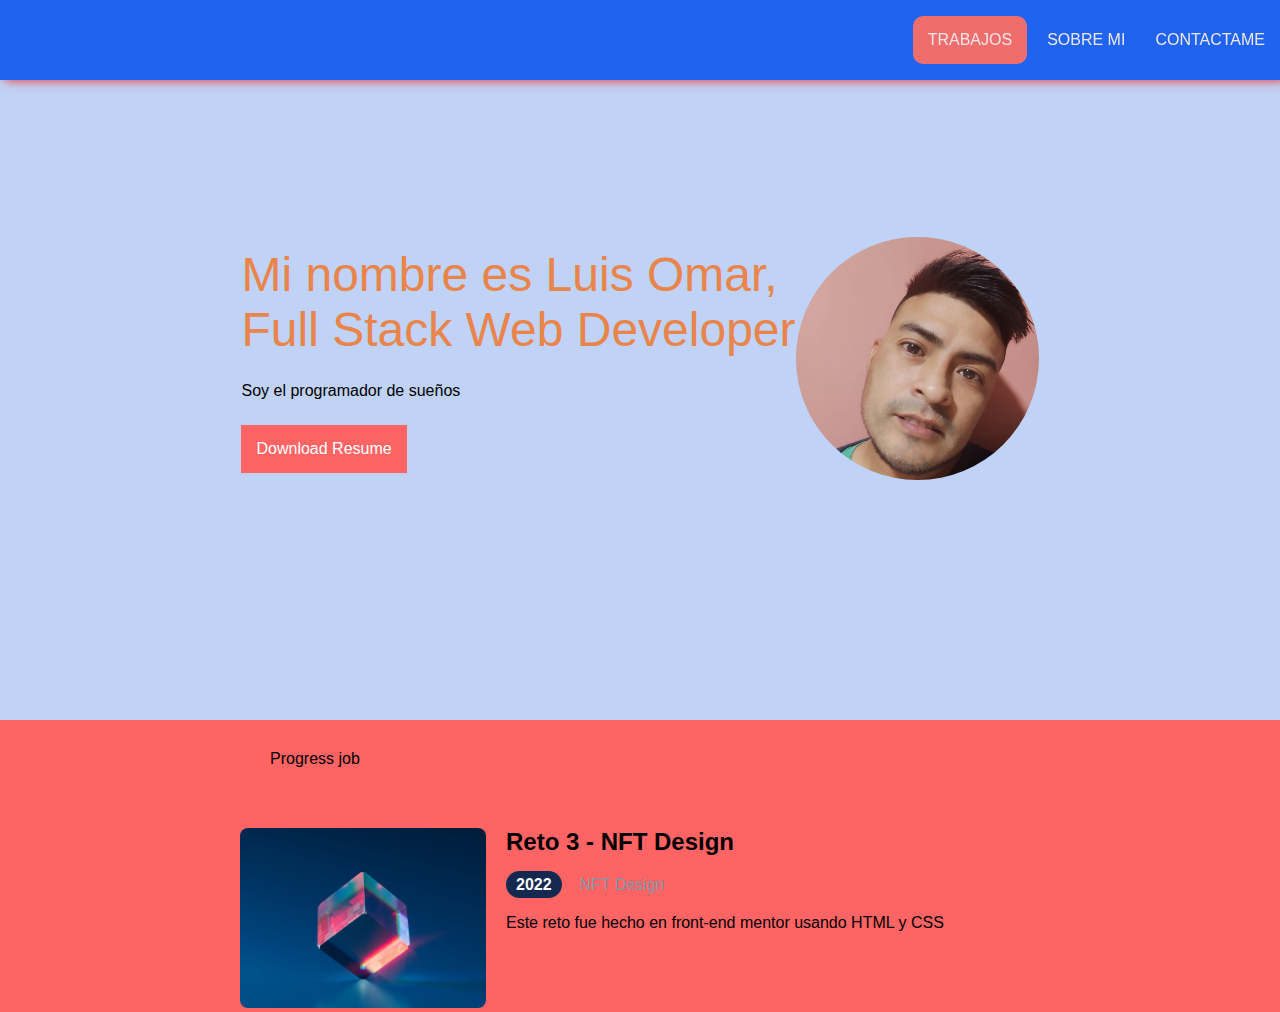
<file: index.html>
<!DOCTYPE html>
<html lang="en">
<head>
    <meta charset="UTF-8">
    <meta http-equiv="X-UA-Compatible" content="IE=edge">
    <meta name="viewport" content="width=device-width, initial-scale=1.0">
    <link rel="shortcut icon" href="./images.png" />
    <link rel="stylesheet" href="main.css">
    <title>Document</title>
</head>
<body>
    <header class="header">
        <nav class="nav">
            <ul>
                <li class="active">
                    <a href="#trabajos">Trabajos</a>
                </li>
                <li>
                    <a href="#sobremi">Sobre mi</a>
                </li>
                <li>
                    <a href="#contactar">Contactame</a>
                </li>
            </ul>
        </nav>
    </header>


    <section class="banner">
        <div>
            <h1 class="title">Mi nombre es Luis Omar,</h1>
            <h1 class="title">Full Stack Web Developer</h1>
            <p class="resume">
                Soy el programador de sueños
            </p>
            <button class="btn-primary">Download Resume</button>
        </div>
        <div>
            <img class="img-profile" src="/271815275_10224293905927868_6254224669917995234_n.jpg" alt="" />
        </div>
    </section>
    <section class="works">
        <div class="section-works">
            <h4 class="text-works">Progress job</h4>
            <div class="card">
                <div>
                    <a class="link-portafolio" href="https://lu1s0mar.github.io/reto/">
                        <img src="./image-equilibrium.jpg" alt="" />
                    </a>
                </div>
                <div class="container-detail">
                    <a class="link-portafolio" href="https://lu1s0mar.github.io/reto/" target="_blank">
                        <h2>Reto 3 - NFT Design</h2>
                    </a>

                    <p>
                        <span class="label-dark">2022</span>
                        <span class="text-light">&nbsp;&nbsp;&nbsp;NFT Design</span>
                    </p>
                    <p class="resume">
                        Este reto fue hecho en front-end mentor usando HTML y CSS
                    </p>
                </div>
            </div>

        </div>
    </section>
</body>
</html>
</file>
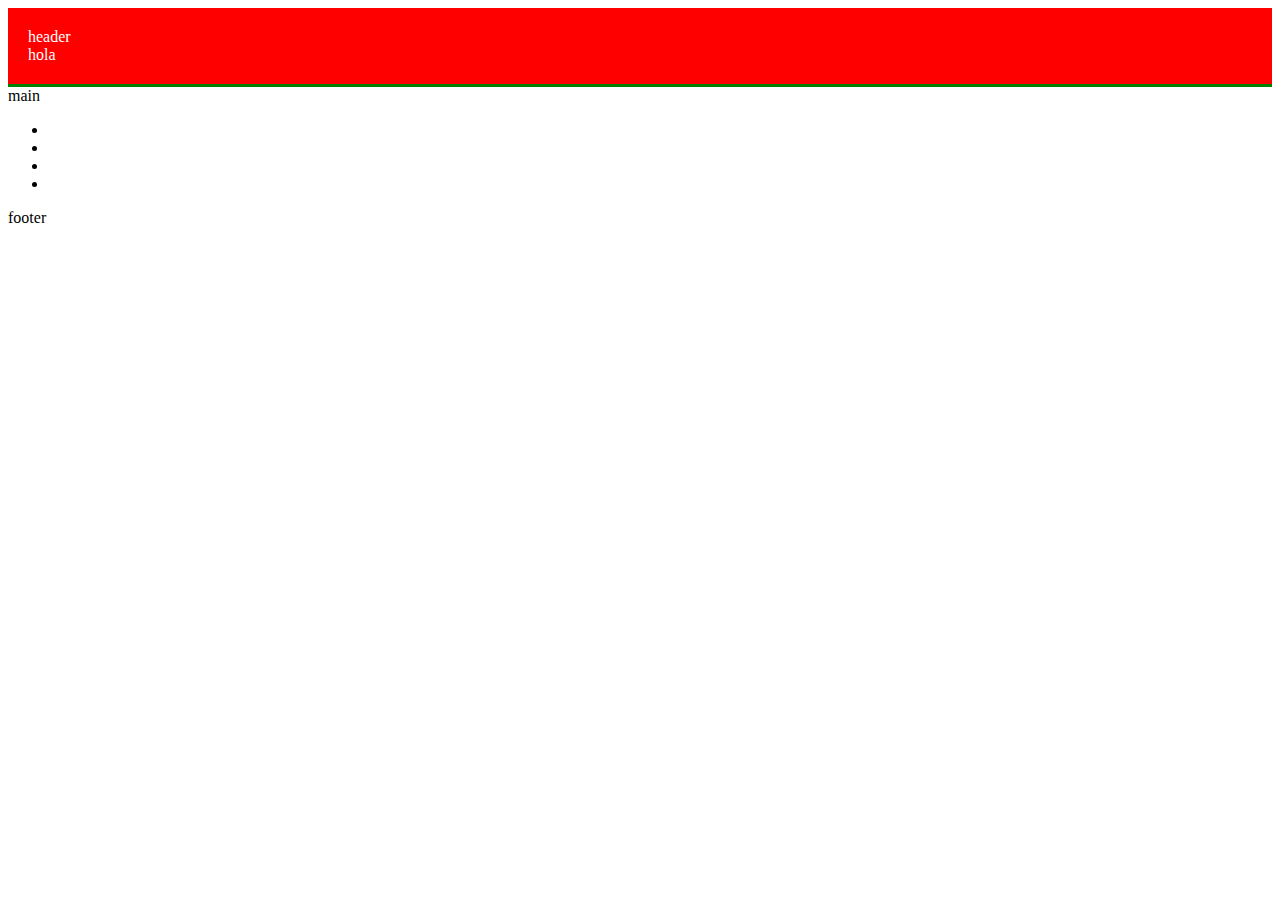
<file: v semana 3/index.html>
<!DOCTYPE html>
<html lang="en">
<head>
    <meta charset="UTF-8">
    <meta http-equiv="X-UA-Compatible" content="IE=edge">
    <meta name="viewport" content="width=device-width, initial-scale=1.0">
    <link rel="stylesheet" href="./index.css">
    <title>Document</title>
</head>
<body>
    <header>
        header
        <div>
            hola
        </div>
    </header>
    <main>
        main
        <!--ul>li>*4 despliega una lista 4 veces-->
        <ul>
            <li></li>
            <li></li>
            <li></li>
            <li></li>
        </ul>
    </main>
    <footer>
        footer
    </footer>
</body>
</html>
</file>
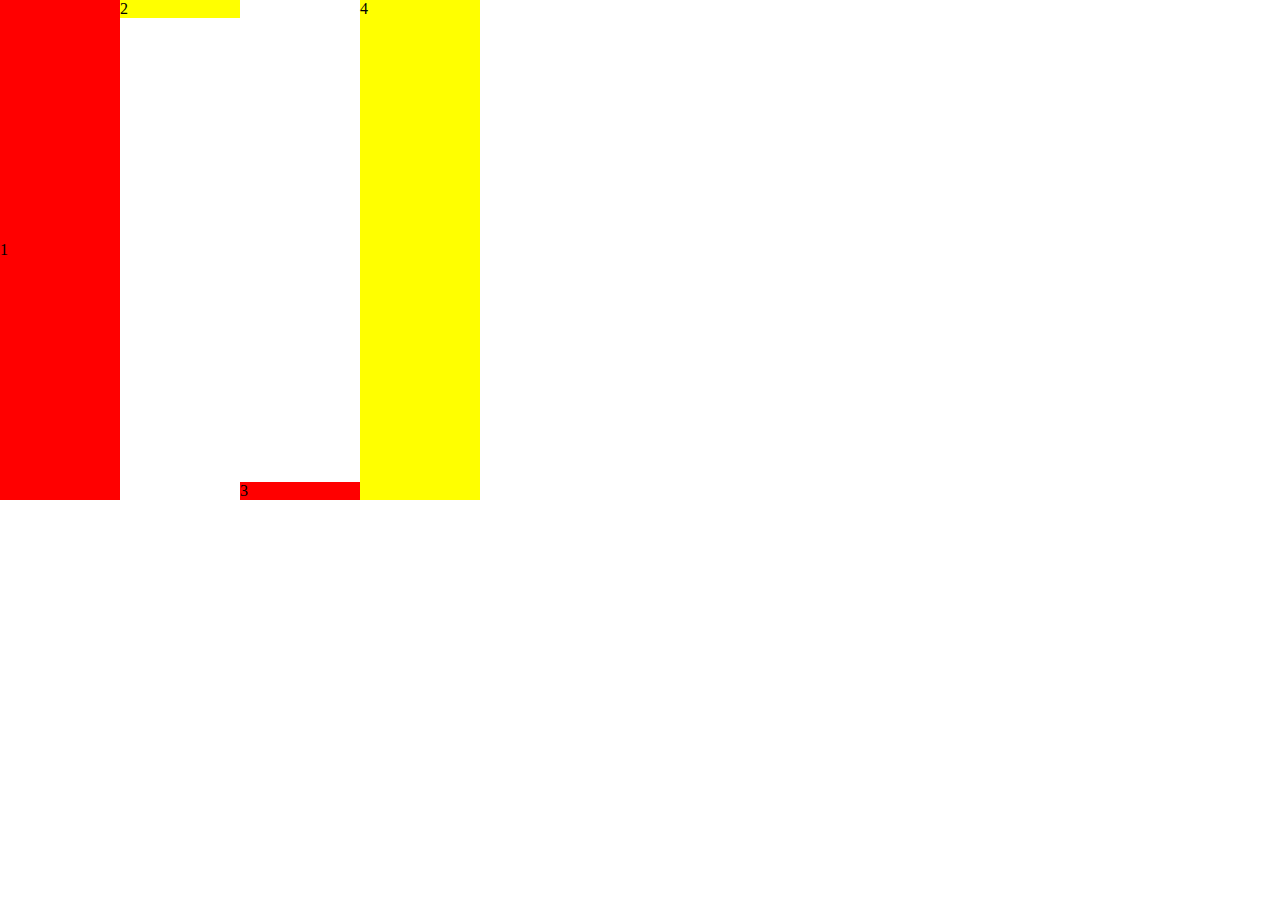
<file: v semana 3/alitalse.html>
<!DOCTYPE html>
<html lang="en">
<head>
    <meta charset="UTF-8">
    <meta http-equiv="X-UA-Compatible" content="IE=edge">
    <meta name="viewport" content="width=device-width, initial-scale=1.0">
    <link rel="stylesheet" href="./alitalse.css">
    <title>Document</title>
</head>
<body>
    <div class="box">
        <div class="one">1</div>
        <div class="two">2</div>
        <div class="three">3</div>
        <div class="four">4</div>
    </div>
</body>
</html>
</file>
<file: v semana 3/flexbox.html>
<!DOCTYPE html>
<html lang="en">
<head>
    <meta charset="UTF-8">
    <meta http-equiv="X-UA-Compatible" content="IE=edge">
    <meta name="viewport" content="width=device-width, initial-scale=1.0">
    <link rel="stylesheet" href="./flexbox.css">
    <title>Document</title>
</head>
<body>
    <ul>
        <li>1</li>
        <li>2</li>
        <li>3</li>
        <li>4</li>
        <li>5</li>
        <li>6</li>
    </ul>

</body>
</html>
</file>
<file: v semana 3/flexwrap.html>
<!DOCTYPE html>
<html lang="en">
<head>
    <meta charset="UTF-8">
    <meta http-equiv="X-UA-Compatible" content="IE=edge">
    <meta name="viewport" content="width=device-width, initial-scale=1.0">
   <link rel="stylesheet" href="./flexwrap.css">
    <title>Document</title>
</head>
<body>
    <div class="box">
<div>1</div>
<div>2</div>
<div>3</div>
<div>4</div>
    </div>



</body>
</html>
</file>
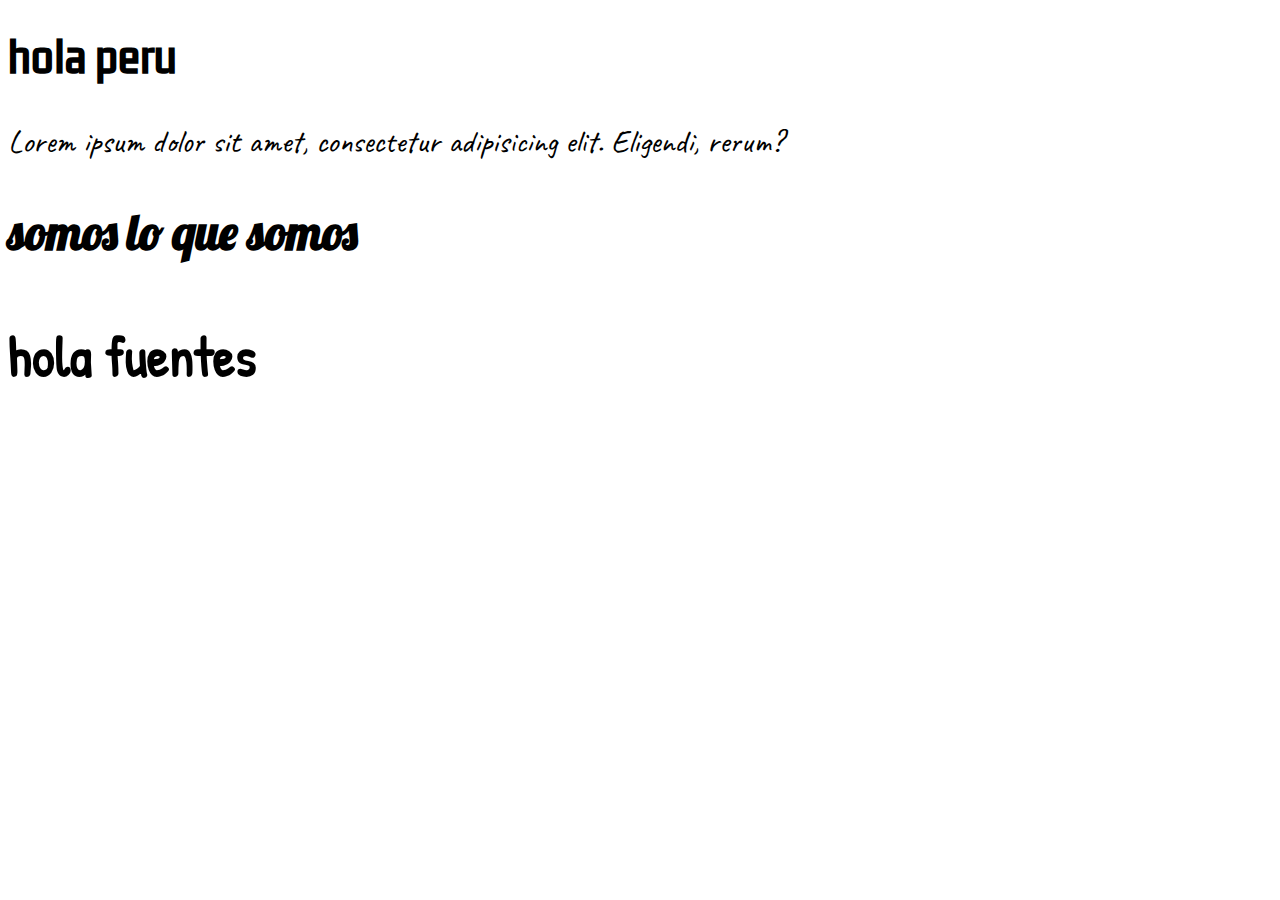
<file: v semana 3/fonts.html>
<!DOCTYPE html>
<html lang="en">
<head>
    <meta charset="UTF-8">
    <meta http-equiv="X-UA-Compatible" content="IE=edge">
    <meta name="viewport" content="width=device-width, initial-scale=1.0">
    <title>Document</title>
<link rel="stylesheet" href="./font/font1/stylesheet.css">
<link rel="stylesheet" href="./font/font2/stylesheet.css">
<link rel="stylesheet" href="./font/font3/stylesheet.css">
<link rel="stylesheet" href="./font/font4/stylesheet.css">
<link rel="stylesheet" href="./fonts.css">
</head>
<body>
    <h1>hola peru</h1>
    <p>Lorem ipsum dolor sit amet, consectetur adipisicing elit. Eligendi, rerum?</p>
    <h2>somos lo que somos</h2>
    <h3>hola fuentes</h3>
</body>
</html>
</file>
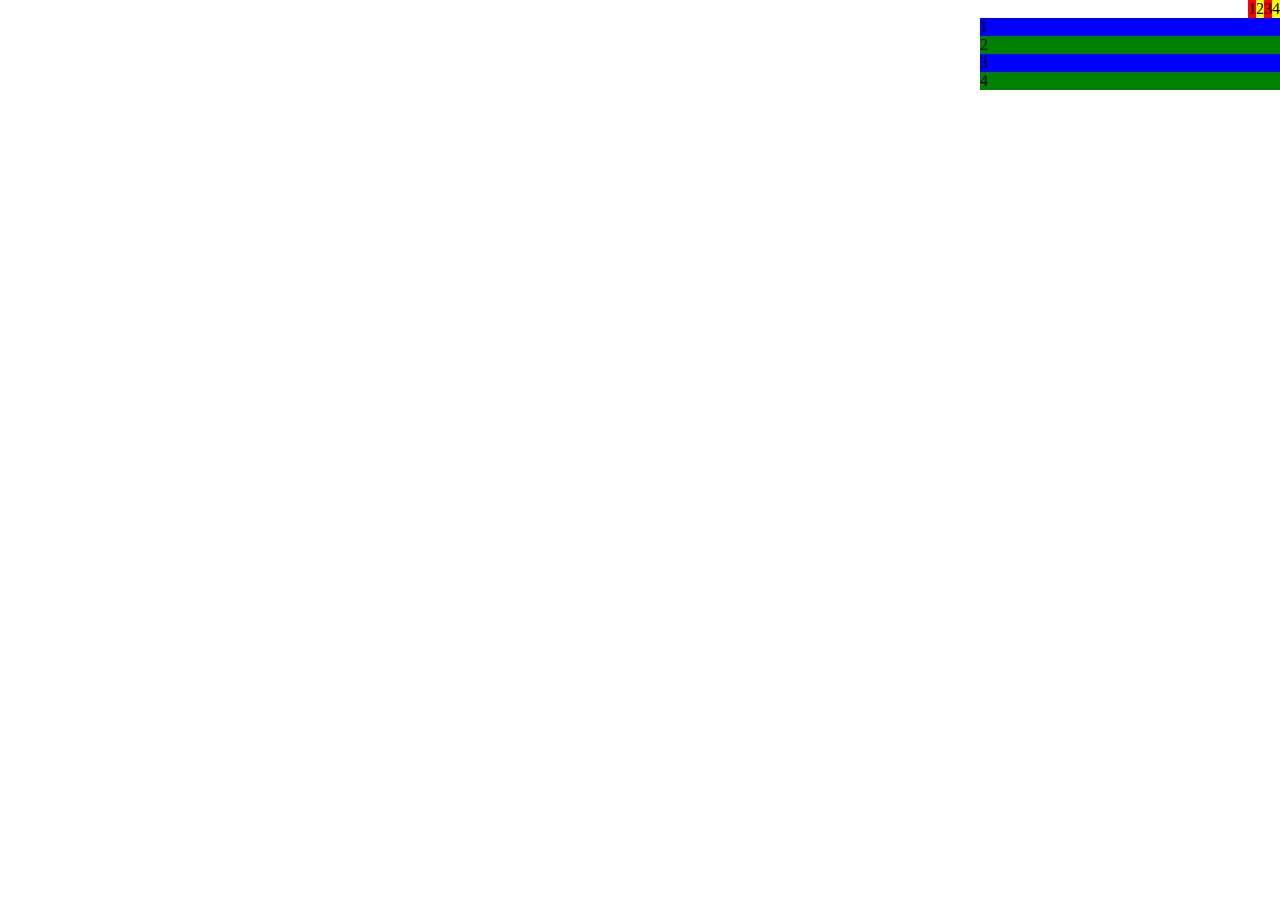
<file: v semana 3/jscn-alcn.html>
<!DOCTYPE html>
<html lang="en">
<head>
    <meta charset="UTF-8">
    <meta http-equiv="X-UA-Compatible" content="IE=edge">
    <meta name="viewport" content="width=device-width, initial-scale=1.0">
    <link rel="stylesheet" href="./jscn-alcn.css">
    <title>Document</title>
</head>
<body>
    <div class="box">
        <div>1</div>
        <div>2</div>
        <div>3</div>
        <div>4</div>
            </div>
            <div class="box2">
                <div>1</div>
                <div>2</div>
                <div>3</div>
                <div>4</div>
                    </div>
</body>
</html>
</file>
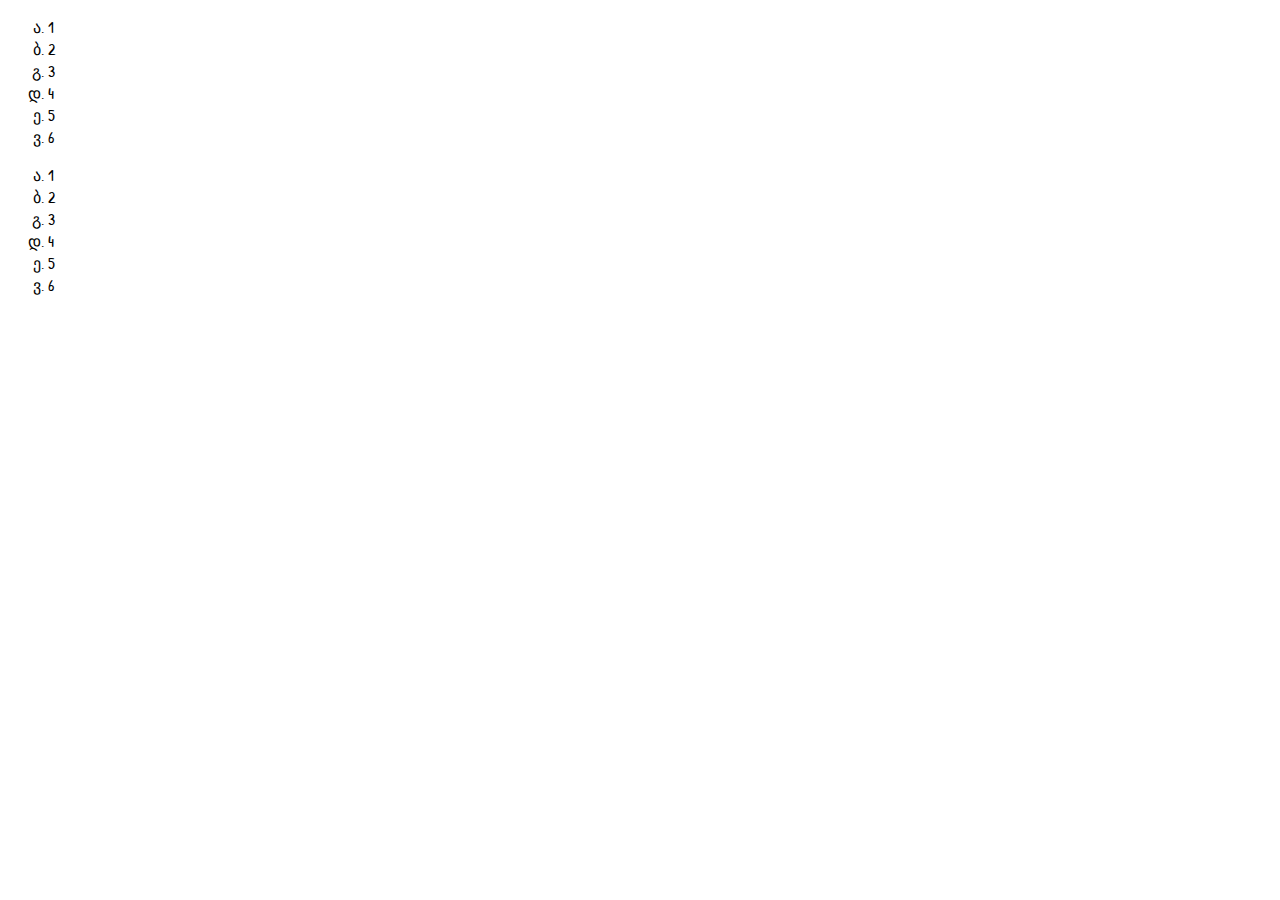
<file: v semana 3/listas.html>
<!DOCTYPE html>
<html lang="en">
<head>
    <meta charset="UTF-8">
    <meta http-equiv="X-UA-Compatible" content="IE=edge">
    <meta name="viewport" content="width=device-width, initial-scale=1.0">
    <link rel="stylesheet" href="./font/font4/stylesheet.css">
    <link rel="stylesheet" href="./listas.css">
    <title>Document</title>
</head>
<body>
    <!--usar para crear listas ul>li*6{$}-->
    <!--lista desordenada-->
    <ul>
        <li>1</li>
        <li>2</li>
        <li>3</li>
        <li>4</li>
        <li>5</li>
        <li>6</li>
    </ul>
    <!--lista ordenada-->
    <ol>
        <li>1</li>
        <li>2</li>
        <li>3</li>
        <li>4</li>
        <li>5</li>
        <li>6</li>
    </ol>
</ol>
</body>
</html>
</file>
<file: v semana 3/mediaQuery.html>
<!DOCTYPE html>
<html lang="en">
<head>
    <meta charset="UTF-8">
    <meta http-equiv="X-UA-Compatible" content="IE=edge">
    <meta name="viewport" content="width=device-width, initial-scale=1.0">
   <link rel="stylesheet" href="./mediaQuery.css">
    <title>Media Queries</title>
</head>
<body>
    <header>
        header
    </header>
</body>
</html>
</file>
<file: v semana 3/mqoplog.html>
<!DOCTYPE html>
<html lang="en">
<head>
    <meta charset="UTF-8">
    <meta http-equiv="X-UA-Compatible" content="IE=edge">
    <meta name="viewport" content="width=device-width, initial-scale=1.0">
    <link rel="stylesheet" href="./mqoplog.css">
    <title>operadores logicos</title>
</head>
<body>
    <header>
        header
    </header>
</body>
</html>
</file>
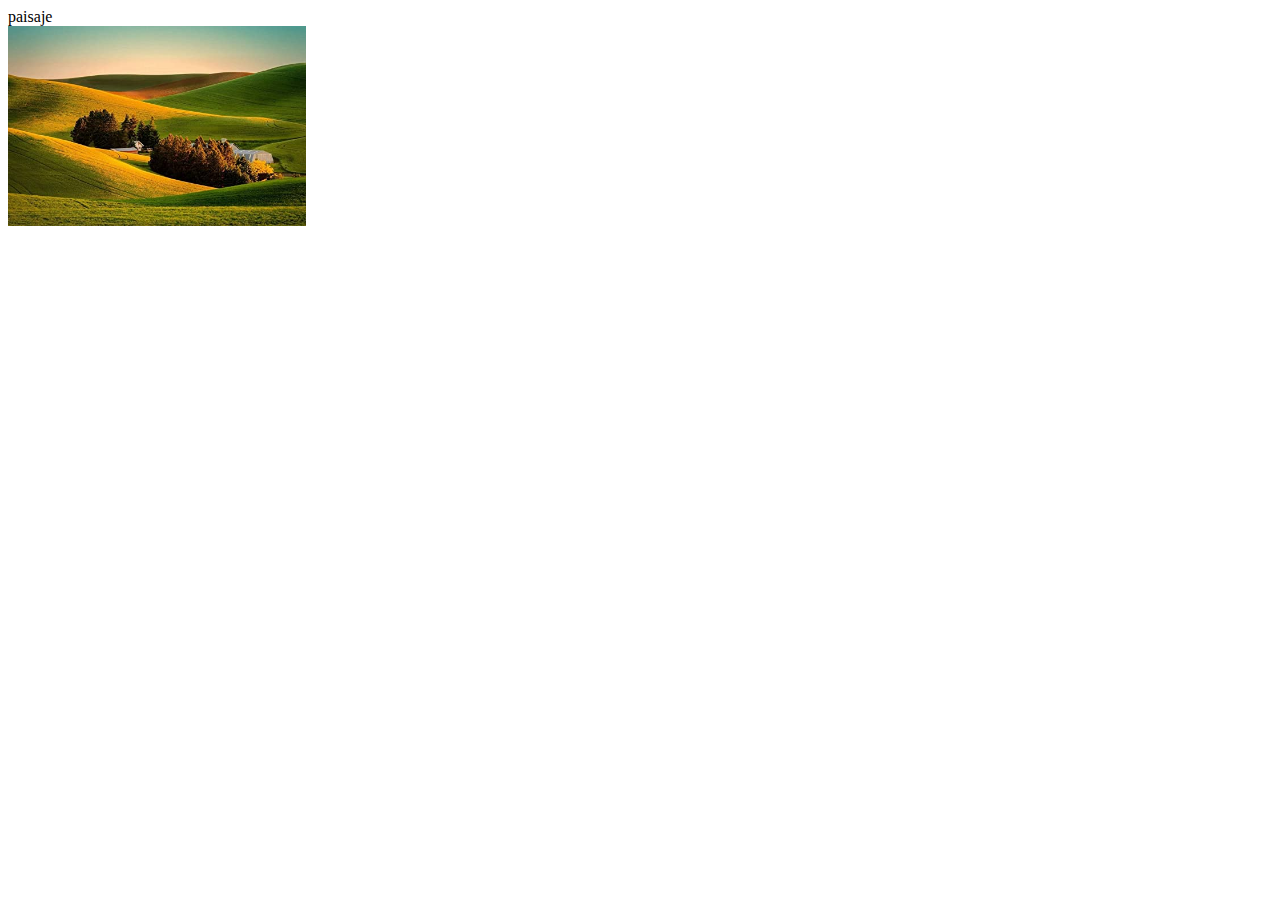
<file: v semana 3/mqutimg.html>
<!DOCTYPE html>
<html lang="en">
<head>
    <meta charset="UTF-8">
    <meta http-equiv="X-UA-Compatible" content="IE=edge">
    <meta name="viewport" content="width=device-width, initial-scale=1.0">
    <link rel="stylesheet" href="./mqutimg.css">
    <title>MQ utilidades en imagenes</title>
</head>
<body>
    <header>paisaje</header>
    <main>
        <img src="./71MoBTuCHeL._AC_SX522_.jpg" alt="paisaje">
    </main>
</body>
</html>
</file>
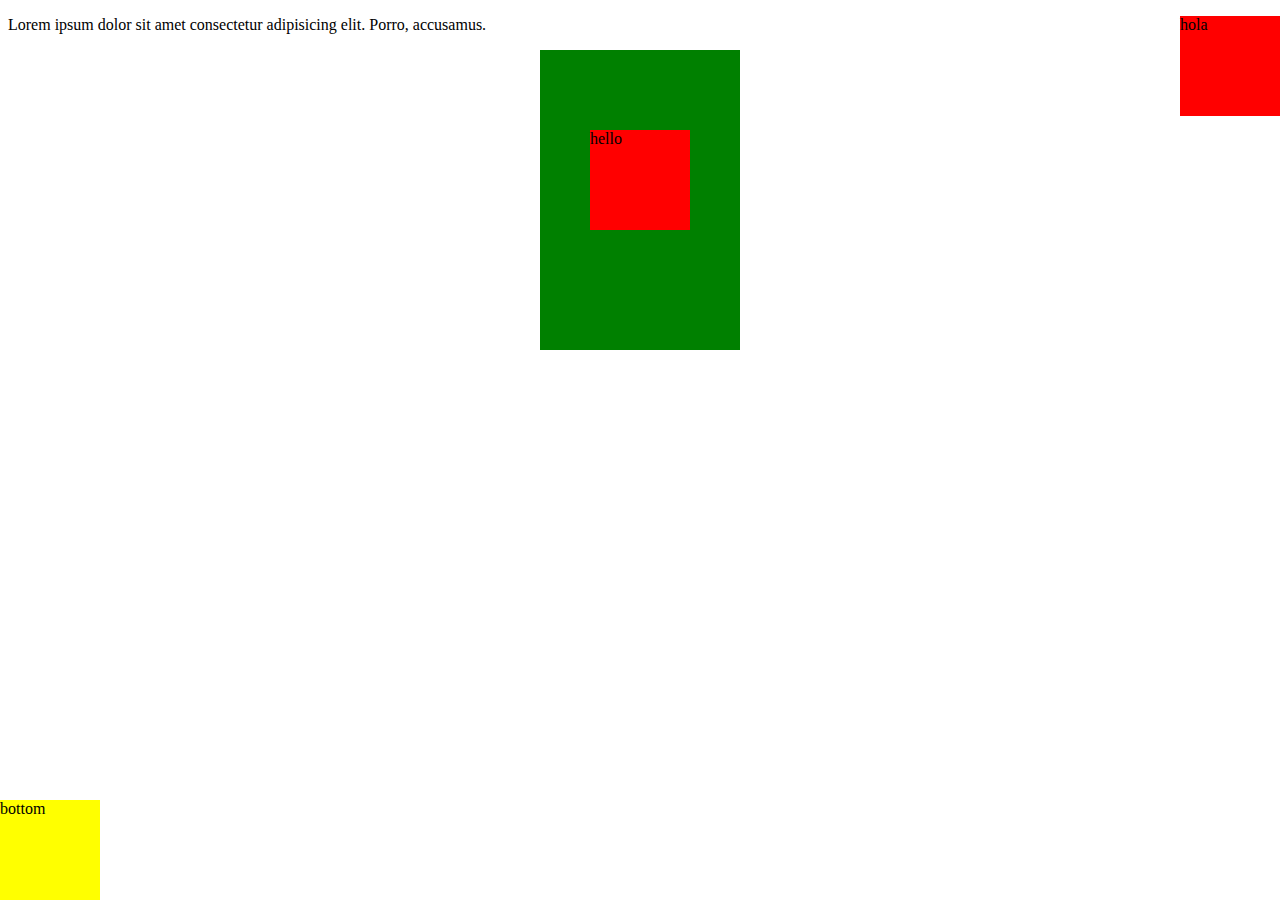
<file: v semana 3/posicionamiento.html>
<!DOCTYPE html>
<html lang="en">
<head>
    <meta charset="UTF-8">
    <meta http-equiv="X-UA-Compatible" content="IE=edge">
    <meta name="viewport" content="width=device-width, initial-scale=1.0">
    <link rel="stylesheet" href="./posicionamiento.css">
    <title>Document</title>
</head>
<body>
    <div>
        hola
    </div>
    <p>Lorem ipsum dolor sit amet consectetur adipisicing elit. Porro, accusamus. </p>
    <div class="bottom">bottom</div>
   
    <div class="relative">
        <div class="absolute">
            hello
        </div>
    </div>
</body>
</html>
</file>
<file: v semana 3/viewport.html>
<!DOCTYPE html>
<html lang="en">
<head>
    <meta charset="UTF-8">
    <!--<meta http-equiv="X-UA-Compatible" content="IE=edge">
    <meta name="viewport" content="width=device-width, initial-scale=1.0">-->
    <meta http-equiv="X-UA-Compatible" content="IE=edge">
    <meta name="viewport" content= "width = 900px , height = 1200px , initial-scale= 20 , user-scalable= no">    
    <link rel="stylesheet" href="./viewport.css">
    <title>view port</title>
</head>
<body>
    <header>
        header
    </header>
</body>
</html>
</file>
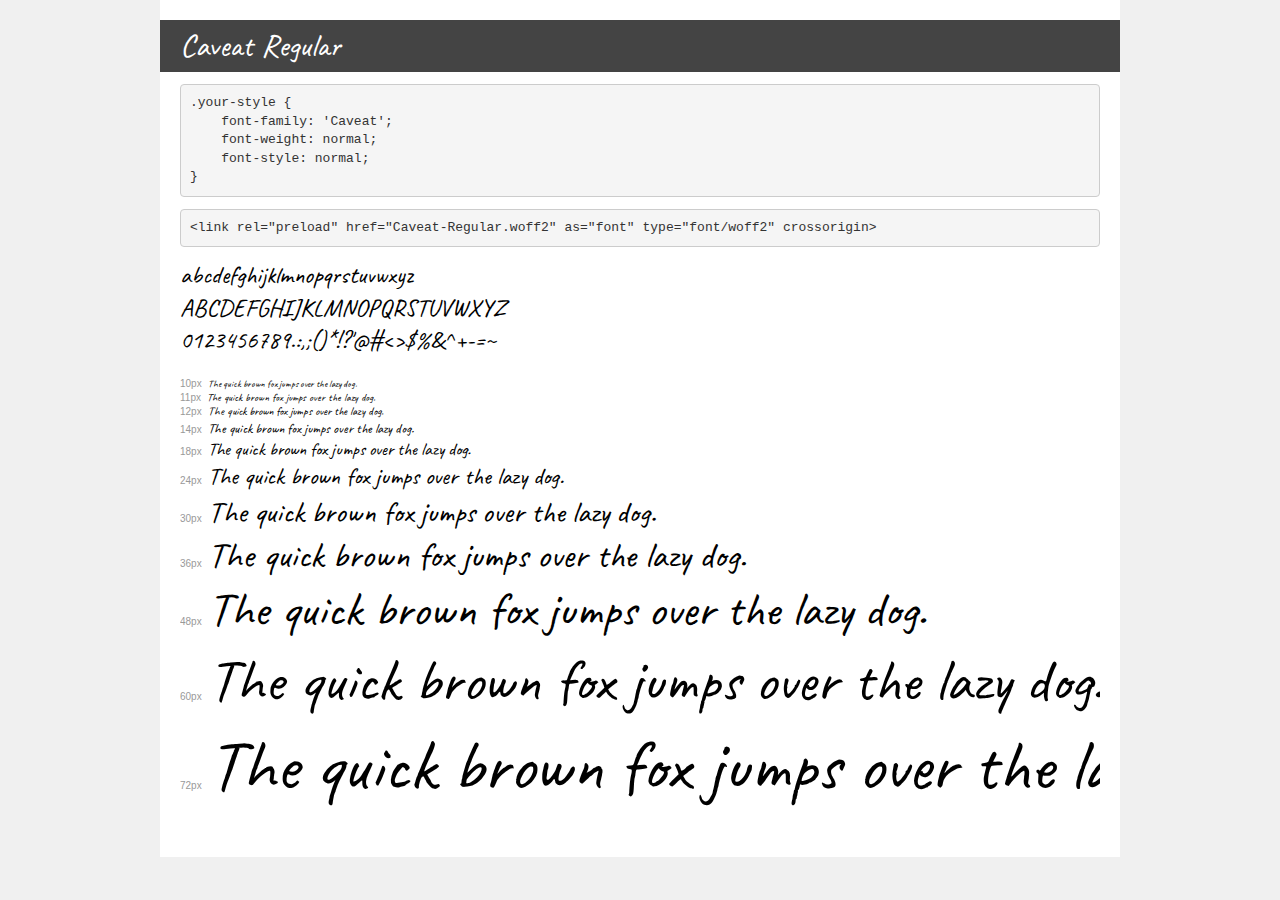
<file: v semana 3/font/font1/demo.html>
<!DOCTYPE html>
<html lang="en">
<head>
    <meta charset="utf-8">
    <meta http-equiv="X-UA-Compatible" content="IE=edge">
    <meta name="viewport" content="width=device-width, initial-scale=1">
    <meta name="robots" content="noindex, noarchive">
    <meta name="format-detection" content="telephone=no">
    <title>Transfonter demo</title>
    <link href="stylesheet.css" rel="stylesheet">
    <style>
        /*
        http://meyerweb.com/eric/tools/css/reset/
        v2.0 | 20110126
        License: none (public domain)
        */
        html, body, div, span, applet, object, iframe,
        h1, h2, h3, h4, h5, h6, p, blockquote, pre,
        a, abbr, acronym, address, big, cite, code,
        del, dfn, em, img, ins, kbd, q, s, samp,
        small, strike, strong, sub, sup, tt, var,
        b, u, i, center,
        dl, dt, dd, ol, ul, li,
        fieldset, form, label, legend,
        table, caption, tbody, tfoot, thead, tr, th, td,
        article, aside, canvas, details, embed,
        figure, figcaption, footer, header, hgroup,
        menu, nav, output, ruby, section, summary,
        time, mark, audio, video {
            margin: 0;
            padding: 0;
            border: 0;
            font-size: 100%;
            font: inherit;
            vertical-align: baseline;
        }
        /* HTML5 display-role reset for older browsers */
        article, aside, details, figcaption, figure,
        footer, header, hgroup, menu, nav, section {
            display: block;
        }
        body {
            line-height: 1;
        }
        ol, ul {
            list-style: none;
        }
        blockquote, q {
            quotes: none;
        }
        blockquote:before, blockquote:after,
        q:before, q:after {
            content: '';
            content: none;
        }
        table {
            border-collapse: collapse;
            border-spacing: 0;
        }
        /* demo styles */
        body {
            background: #f0f0f0;
            color: #000;
        }
        .page {
            background: #fff;
            width: 920px;
            margin: 0 auto;
            padding: 20px 20px 0 20px;
            overflow: hidden;
        }
        .font-container {
            overflow-x: auto;
            overflow-y: hidden;
            margin-bottom: 40px;
            line-height: 1.3;
            white-space: nowrap;
            padding-bottom: 5px;
        }
        h1 {
            position: relative;
            background: #444;
            font-size: 32px;
            color: #fff;
            padding: 10px 20px;
            margin: 0 -20px 12px -20px;
        }
        .letters {
            font-size: 25px;
            margin-bottom: 20px;
        }
        .s10:before {
            content: '10px';
        }
        .s11:before {
            content: '11px';
        }
        .s12:before {
            content: '12px';
        }
        .s14:before {
            content: '14px';
        }
        .s18:before {
            content: '18px';
        }
        .s24:before {
            content: '24px';
        }
        .s30:before {
            content: '30px';
        }
        .s36:before {
            content: '36px';
        }
        .s48:before {
            content: '48px';
        }
        .s60:before {
            content: '60px';
        }
        .s72:before {
            content: '72px';
        }
        .s10:before, .s11:before, .s12:before, .s14:before,
        .s18:before, .s24:before, .s30:before, .s36:before,
        .s48:before, .s60:before, .s72:before {
            font-family: Arial, sans-serif;
            font-size: 10px;
            font-weight: normal;
            font-style: normal;
            color: #999;
            padding-right: 6px;
        }
        pre {
            display: block;
            padding: 9px;
            margin: 0 0 12px;
            font-family: Monaco, Menlo, Consolas, "Courier New", monospace;
            font-size: 13px;
            line-height: 1.428571429;
            color: #333;
            font-weight: normal;
            font-style: normal;
            background-color: #f5f5f5;
            border: 1px solid #ccc;
            overflow-x: auto;
            border-radius: 4px;
        }
        /* responsive */
        @media (max-width: 959px) {
            .page {
                width: auto;
                margin: 0;
            }
        }
    </style>
</head>
<body>
<div class="page">
    <div class="demo">
        <h1 style="font-family: 'Caveat'; font-weight: normal; font-style: normal;">Caveat Regular</h1>
        <pre title="Usage">.your-style {
    font-family: 'Caveat';
    font-weight: normal;
    font-style: normal;
}</pre>
        <pre title="Preload (optional)">
&lt;link rel=&quot;preload&quot; href=&quot;Caveat-Regular.woff2&quot; as=&quot;font&quot; type=&quot;font/woff2&quot; crossorigin&gt;</pre>
        <div class="font-container" style="font-family: 'Caveat'; font-weight: normal; font-style: normal;">
            <p class="letters">
                abcdefghijklmnopqrstuvwxyz<br>
ABCDEFGHIJKLMNOPQRSTUVWXYZ<br>
                0123456789.:,;()*!?'@#&lt;&gt;$%&^+-=~
            </p>
            <p class="s10" style="font-size: 10px;">The quick brown fox jumps over the lazy dog.</p>
            <p class="s11" style="font-size: 11px;">The quick brown fox jumps over the lazy dog.</p>
            <p class="s12" style="font-size: 12px;">The quick brown fox jumps over the lazy dog.</p>
            <p class="s14" style="font-size: 14px;">The quick brown fox jumps over the lazy dog.</p>
            <p class="s18" style="font-size: 18px;">The quick brown fox jumps over the lazy dog.</p>
            <p class="s24" style="font-size: 24px;">The quick brown fox jumps over the lazy dog.</p>
            <p class="s30" style="font-size: 30px;">The quick brown fox jumps over the lazy dog.</p>
            <p class="s36" style="font-size: 36px;">The quick brown fox jumps over the lazy dog.</p>
            <p class="s48" style="font-size: 48px;">The quick brown fox jumps over the lazy dog.</p>
            <p class="s60" style="font-size: 60px;">The quick brown fox jumps over the lazy dog.</p>
            <p class="s72" style="font-size: 72px;">The quick brown fox jumps over the lazy dog.</p>
        </div>
    </div>

</div>
</body>
</html>
</file>
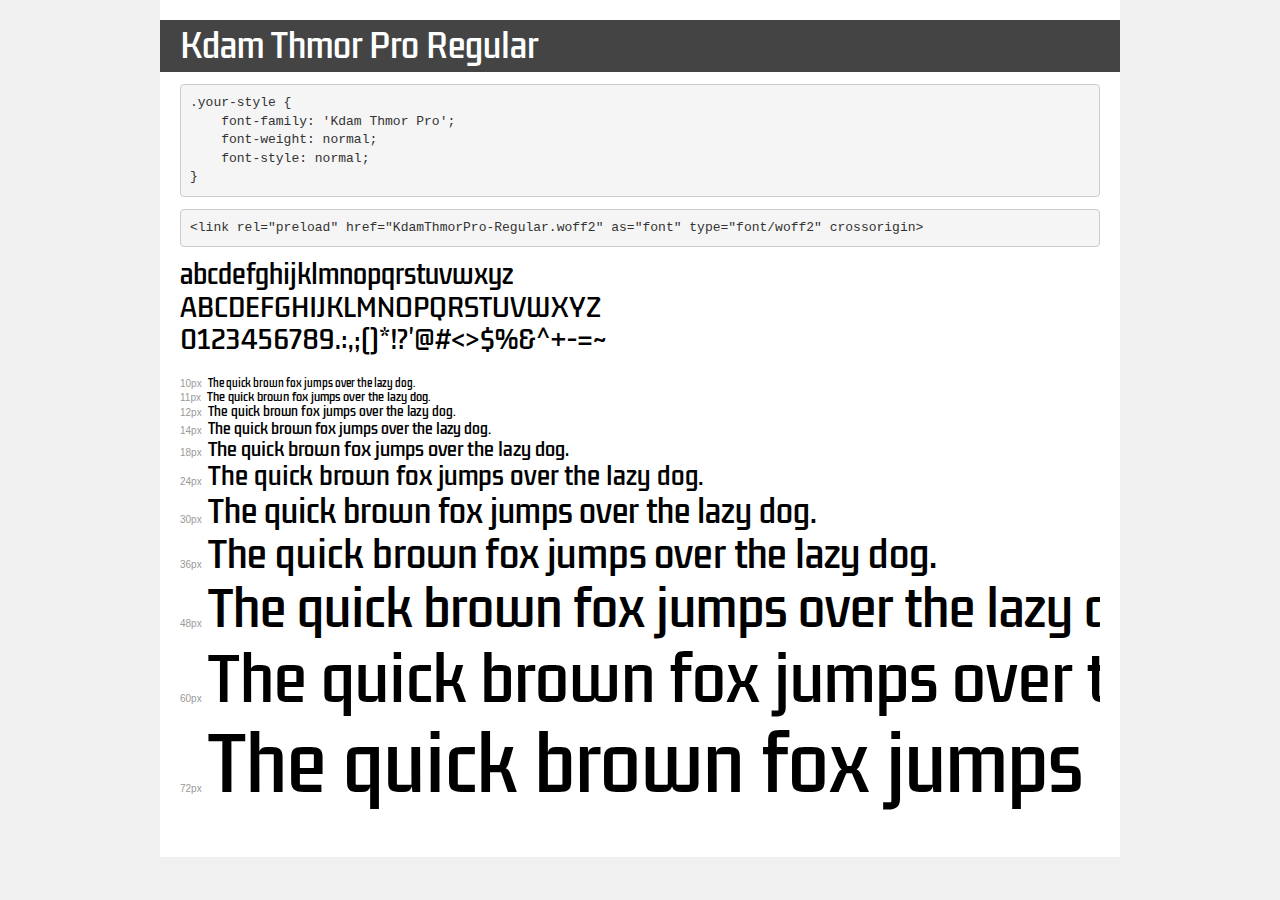
<file: v semana 3/font/font2/demo.html>
<!DOCTYPE html>
<html lang="en">
<head>
    <meta charset="utf-8">
    <meta http-equiv="X-UA-Compatible" content="IE=edge">
    <meta name="viewport" content="width=device-width, initial-scale=1">
    <meta name="robots" content="noindex, noarchive">
    <meta name="format-detection" content="telephone=no">
    <title>Transfonter demo</title>
    <link href="stylesheet.css" rel="stylesheet">
    <style>
        /*
        http://meyerweb.com/eric/tools/css/reset/
        v2.0 | 20110126
        License: none (public domain)
        */
        html, body, div, span, applet, object, iframe,
        h1, h2, h3, h4, h5, h6, p, blockquote, pre,
        a, abbr, acronym, address, big, cite, code,
        del, dfn, em, img, ins, kbd, q, s, samp,
        small, strike, strong, sub, sup, tt, var,
        b, u, i, center,
        dl, dt, dd, ol, ul, li,
        fieldset, form, label, legend,
        table, caption, tbody, tfoot, thead, tr, th, td,
        article, aside, canvas, details, embed,
        figure, figcaption, footer, header, hgroup,
        menu, nav, output, ruby, section, summary,
        time, mark, audio, video {
            margin: 0;
            padding: 0;
            border: 0;
            font-size: 100%;
            font: inherit;
            vertical-align: baseline;
        }
        /* HTML5 display-role reset for older browsers */
        article, aside, details, figcaption, figure,
        footer, header, hgroup, menu, nav, section {
            display: block;
        }
        body {
            line-height: 1;
        }
        ol, ul {
            list-style: none;
        }
        blockquote, q {
            quotes: none;
        }
        blockquote:before, blockquote:after,
        q:before, q:after {
            content: '';
            content: none;
        }
        table {
            border-collapse: collapse;
            border-spacing: 0;
        }
        /* demo styles */
        body {
            background: #f0f0f0;
            color: #000;
        }
        .page {
            background: #fff;
            width: 920px;
            margin: 0 auto;
            padding: 20px 20px 0 20px;
            overflow: hidden;
        }
        .font-container {
            overflow-x: auto;
            overflow-y: hidden;
            margin-bottom: 40px;
            line-height: 1.3;
            white-space: nowrap;
            padding-bottom: 5px;
        }
        h1 {
            position: relative;
            background: #444;
            font-size: 32px;
            color: #fff;
            padding: 10px 20px;
            margin: 0 -20px 12px -20px;
        }
        .letters {
            font-size: 25px;
            margin-bottom: 20px;
        }
        .s10:before {
            content: '10px';
        }
        .s11:before {
            content: '11px';
        }
        .s12:before {
            content: '12px';
        }
        .s14:before {
            content: '14px';
        }
        .s18:before {
            content: '18px';
        }
        .s24:before {
            content: '24px';
        }
        .s30:before {
            content: '30px';
        }
        .s36:before {
            content: '36px';
        }
        .s48:before {
            content: '48px';
        }
        .s60:before {
            content: '60px';
        }
        .s72:before {
            content: '72px';
        }
        .s10:before, .s11:before, .s12:before, .s14:before,
        .s18:before, .s24:before, .s30:before, .s36:before,
        .s48:before, .s60:before, .s72:before {
            font-family: Arial, sans-serif;
            font-size: 10px;
            font-weight: normal;
            font-style: normal;
            color: #999;
            padding-right: 6px;
        }
        pre {
            display: block;
            padding: 9px;
            margin: 0 0 12px;
            font-family: Monaco, Menlo, Consolas, "Courier New", monospace;
            font-size: 13px;
            line-height: 1.428571429;
            color: #333;
            font-weight: normal;
            font-style: normal;
            background-color: #f5f5f5;
            border: 1px solid #ccc;
            overflow-x: auto;
            border-radius: 4px;
        }
        /* responsive */
        @media (max-width: 959px) {
            .page {
                width: auto;
                margin: 0;
            }
        }
    </style>
</head>
<body>
<div class="page">
    <div class="demo">
        <h1 style="font-family: 'Kdam Thmor Pro'; font-weight: normal; font-style: normal;">Kdam Thmor Pro Regular</h1>
        <pre title="Usage">.your-style {
    font-family: 'Kdam Thmor Pro';
    font-weight: normal;
    font-style: normal;
}</pre>
        <pre title="Preload (optional)">
&lt;link rel=&quot;preload&quot; href=&quot;KdamThmorPro-Regular.woff2&quot; as=&quot;font&quot; type=&quot;font/woff2&quot; crossorigin&gt;</pre>
        <div class="font-container" style="font-family: 'Kdam Thmor Pro'; font-weight: normal; font-style: normal;">
            <p class="letters">
                abcdefghijklmnopqrstuvwxyz<br>
ABCDEFGHIJKLMNOPQRSTUVWXYZ<br>
                0123456789.:,;()*!?'@#&lt;&gt;$%&^+-=~
            </p>
            <p class="s10" style="font-size: 10px;">The quick brown fox jumps over the lazy dog.</p>
            <p class="s11" style="font-size: 11px;">The quick brown fox jumps over the lazy dog.</p>
            <p class="s12" style="font-size: 12px;">The quick brown fox jumps over the lazy dog.</p>
            <p class="s14" style="font-size: 14px;">The quick brown fox jumps over the lazy dog.</p>
            <p class="s18" style="font-size: 18px;">The quick brown fox jumps over the lazy dog.</p>
            <p class="s24" style="font-size: 24px;">The quick brown fox jumps over the lazy dog.</p>
            <p class="s30" style="font-size: 30px;">The quick brown fox jumps over the lazy dog.</p>
            <p class="s36" style="font-size: 36px;">The quick brown fox jumps over the lazy dog.</p>
            <p class="s48" style="font-size: 48px;">The quick brown fox jumps over the lazy dog.</p>
            <p class="s60" style="font-size: 60px;">The quick brown fox jumps over the lazy dog.</p>
            <p class="s72" style="font-size: 72px;">The quick brown fox jumps over the lazy dog.</p>
        </div>
    </div>

</div>
</body>
</html>
</file>
<file: main.css>
* {
    margin: 0;
    padding: 0;
  }

  body {
    font-family: "Heebo", sans-serif;
  }

  .header {
    background: #1e64f0;
    display: flex;
    justify-content: flex-end;
    align-items: center;
    box-shadow: 5px 0 10px rgb(241, 37, 37);
    height: 80px;
    position: fixed;
    width: 100%;
  }

  .nav ul {
    display: flex;
    list-style: none;
  }

  .nav ul > li {
    padding: 15px;
  }

  .nav ul li a {
    text-decoration: none;
    color: rgb(240, 230, 230);
    text-transform: uppercase;
   
  }

  .nav li:hover, li.active{
    background-color: rgb(240, 109, 109);
    border-radius: 10px;
    margin: 0 5px;
    transition: .4s;
  }

   .banner {
    height: 80vh;
    display: flex;
    align-items: center;
    justify-content: center;
    background: #c0d2f5;
  }

  .title {
    font-size: 3em;
    font-weight: 500;
    color: #e9844a;
  }

  .resume {
    width: 45%;
    font-weight: 300;
    margin-top: 25px;
    margin-bottom: 25px;
    
  }

  .btn-primary {
    background-color: #ff6464;
    color: #fff;
    border: none;
    padding: 15px;
    text-transform: capitalize;
    font-size: 16px;
    cursor: pointer;
  }

  .img-profile {
    width: 243px;
    height: 243px;
    border-radius: 50%;
  }

  .works{
    background: #ff6464;
  }
  .section-works {
    max-width: 800px;
    margin: auto;
  }

  .card {
    display: flex;
  }

  .card div img {
    width: 246px;
    height: 180px;
    object-fit: cover;
    border-radius: 8px;
  }

  .text-works {
    font-size: 1em;
    margin-bottom: 30px;
    font-weight: 300;
    padding: 30px;
  }

  .container-detail {
    margin-left: 20px;
  }

  .container-detail p {
    margin-top: 20px;
    width: 100% !important;
  }

  .label-dark {
    background-color: #142850;
    color: #fff;
    border-radius: 16px;
    padding: 5px 10px;
    font-weight: bold;
  }

  .text-light {
    color: #8695a4;
  }

  

  .link-portafolio {
    color: #000;
    text-decoration: none;
    transition: 0.3s;
  }

  .link-portafolio:hover {
    color: #ff6464;
    text-decoration: underline;
  }






  @media only screen and(max-width: 748px) {
    
      img profile{
         background-color: blue;
      }
  }

  @media only screen and (max-width:748px){
    .header{
      justify-content:center;
      background: #142850;
      
    }

    .nav li:hover, li.active{
      background-color: rgb(3, 112, 112);
    }
  }
</file>
<file: v semana 3/index.css>
header{
    background: red;
    color: white;
    padding: 20px;
    border-bottom: 3px solid green;
}
</file>
<file: v semana 3/alitalse.css>
*{
    padding: 0px;
    margin: 0px;
}

.box{
    display: flex;
    /*valores de align items: flex start, center, stretch, baseline, flex end*/
    align-items:baseline;
  
    
}

.box div{
    width: 120px;
    background: red;
}

.box div:nth-child(even){
    background: yellow;
}

.one{
   /*height: 200px;*/
   line-height: 500px;
}

.two{
    align-self: flex-start;
}

.three{
    align-self: flex-end;
}

.four{
    align-self: stretch ;
}
</file>
<file: v semana 3/flexbox.css>
ul{
    display: flex;
    list-style: none;
    background: blue;
    flex-direction: column;
}
</file>
<file: v semana 3/flexwrap.css>
*{
    padding: 0px;
    margin: 0px;
}

.box{
    width: 300px;
    display: flex;
    flex-wrap: wrap;
}

.box div{
    width: 300px;
    background: red;
}

.box div:nth-child(even){
    background: yellow;
}
</file>
<file: v semana 3/font/font1/stylesheet.css>
@font-face {
    font-family: 'Caveat';
    src: url('Caveat-Regular.woff2') format('woff2'),
        url('Caveat-Regular.woff') format('woff');
    font-weight: normal;
    font-style: normal;
    font-display: swap;
}
</file>
<file: v semana 3/font/font2/stylesheet.css>
@font-face {
    font-family: 'Kdam Thmor Pro';
    src: url('KdamThmorPro-Regular.woff2') format('woff2'),
        url('KdamThmorPro-Regular.woff') format('woff');
    font-weight: normal;
    font-style: normal;
    font-display: swap;
}
</file>
<file: v semana 3/font/font3/stylesheet.css>
@font-face {
    font-family: 'Lobster';
    src: url('Lobster-Regular.woff2') format('woff2'),
        url('Lobster-Regular.woff') format('woff');
    font-weight: normal;
    font-style: normal;
    font-display: swap;
}
</file>
<file: v semana 3/font/font4/stylesheet.css>
@font-face {
    font-family: 'Patrick Hand';
    src: url('PatrickHand-Regular.woff2') format('woff2'),
        url('PatrickHand-Regular.woff') format('woff');
    font-weight: normal;
    font-style: normal;
    font-display: swap;
}
</file>
<file: v semana 3/fonts.css>
p{
    font-family:'Caveat';
    font-size: 200%;
}

h1{
    font-family:'Kdam Thmor Pro';
    font-size: 250%
}

h2{
    font-family:'Lobster' ;
    font-size: 300%
}

h3{
    font-family:'Patrick Hand' ;
    font-size: 350%
}
</file>
<file: v semana 3/jscn-alcn.css>
*{
    margin: 0px;
    padding: 0px;
}
.box{
display:flex;
/*valores de justify-content: felx start, center, space around, spaced between, space evenly*/
justify-content: flex-end;
}

.box div{
    background: red;
}

.box div:nth-child(even){
    background: yellow;
}
.box2{
    display: flex;
    flex-wrap: wrap;
   /* width: 300px;
    height: 100vh;*/
    /* valores de align content: flex-start, flex end, center, space around, space between, space evenly*/
    align-content: flex-end;
    flex-direction: column;
}

.box2 div{
    background: green;
    width: 300px;
   }

.box2 div:nth-child(odd){
    background:blue;
}
</file>
<file: v semana 3/listas.css>
body{
    font-family: 'Patrick Hand';
}

li{
    list-style-type:georgian;
}
</file>
<file: v semana 3/mediaQuery.css>
header{
    background: red;
    color: white;
}

@media (max-width: 600px) {
    header{
        background: green;
    }
}

@media (min-width: 600px){
    header{
        background: pink;
    }
}

@media (min-height: 400px){
    header{
        background: blue;
    }
}

@media (max-height: 400px){
    header{
        background: orange;
    }
}

@media (orientation: portrait){
    header{
        background: violet;
    }
}
@media (orientation: landscape){
    header{
        background: black;
    }
}
</file>
<file: v semana 3/mqoplog.css>
header{
    background: blue;
}

/*@media (min-width: 359px) and (max-width: 640px){
    header{
        background: pink;
    }
}*/

/*@media (max-width:300px), (min-width:600px){
    header{
        background: orange;
    }
}*/

@media not all and (max-width: 600px){
    header{
        background: green;
    }
}
</file>
<file: v semana 3/mqutimg.css>
img{
    height: 200px;
object-fit:contain;
}
/*object fit se movera el fondo de la imagen y se adaptara a la caja que lo contiene*/
/*valores: cover, contain, fill*/

@media (max-width: 800px){
    img{
        max-width: 600px;
        width: 100%;
    }
}
</file>
<file: v semana 3/posicionamiento.css>
div{
    /*position: absolute; permite mover el elemento usando los atributos left right top y botom*/ 
position: absolute;
    width: 100px;
height: 100px;
background: red;
right: 0;



}

div.bottom{
    bottom: 0;
    left: 0;
    background: yellow;
}

div.absolute{
    position: absolute;
    left: 25%;
    bottom: 40%;
}

.relative{
    position: relative;
    width: 200px;
height: 300px;
background: green;
margin: auto;

}
</file>
<file: v semana 3/viewport.css>
header{
    background: blue;
    color: white;
   /*height: 100vh;*/
}
</file>
